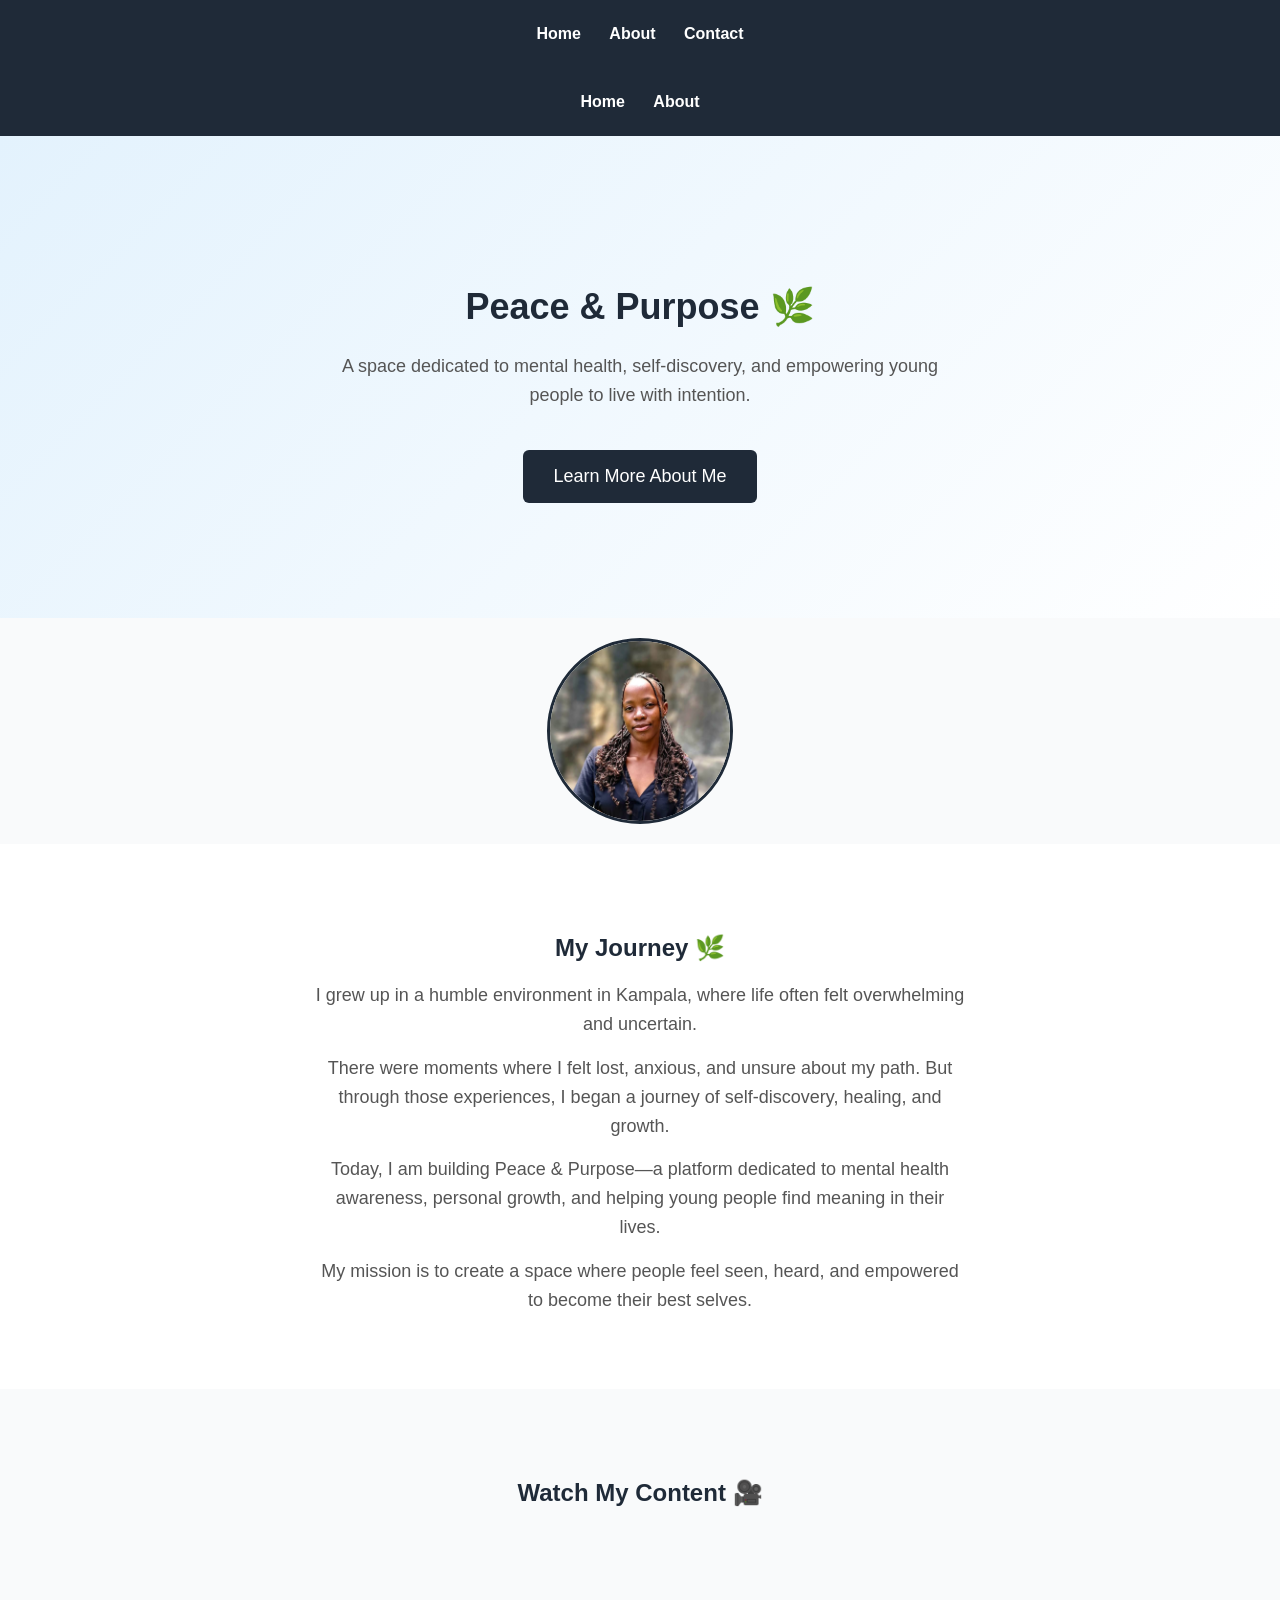
<file: index.html>
<!DOCTYPE html>
<html>
<head>
  <title>Peace & Purpose</title>
  <link rel="stylesheet" href="style.css">
</head>
<body>
<nav>
  <a href="index.html">Home</a>
  <a href="about.html">About</a>
  <a href="contact.html">Contact</a>
</nav>
  <nav>
    <a href="index.html">Home</a>
    <a href="about.html">About</a>
  </nav>

  <div class="hero">
    <h1>Peace & Purpose 🌿</h1>
    
    <p>
      A space dedicated to mental health, self-discovery, and empowering young people to live with intention.
    </p>

    <p>
      <a href="about.html" class="btn">Learn More About Me</a>
    </p>

  </div>

  <div class="profile-photo">
  <img src="ME.jpeg" alt="Rose Peace Abbo" />
</div>
  <div class="story">
  <h2>My Journey 🌿</h2>

  <p>
    I grew up in a humble environment in Kampala, where life often felt overwhelming and uncertain.
  </p>

  <p>
    There were moments where I felt lost, anxious, and unsure about my path. But through those experiences, I began a journey of self-discovery, healing, and growth.
  </p>

  <p>
    Today, I am building Peace & Purpose—a platform dedicated to mental health awareness, personal growth, and helping young people find meaning in their lives.
  </p>

  <p>
    My mission is to create a space where people feel seen, heard, and empowered to become their best selves.
  </p>
</div>

  <div class="videos">
  <h2>Watch My Content 🎥</h2>

  <iframe width="300" height="170"
    src="https://www.youtube.com/embed?listType=user_uploads&list=abborosepeace"
    frameborder="0"
    allowfullscreen>
  </iframe>

</div>
</body>
</html>
</file>
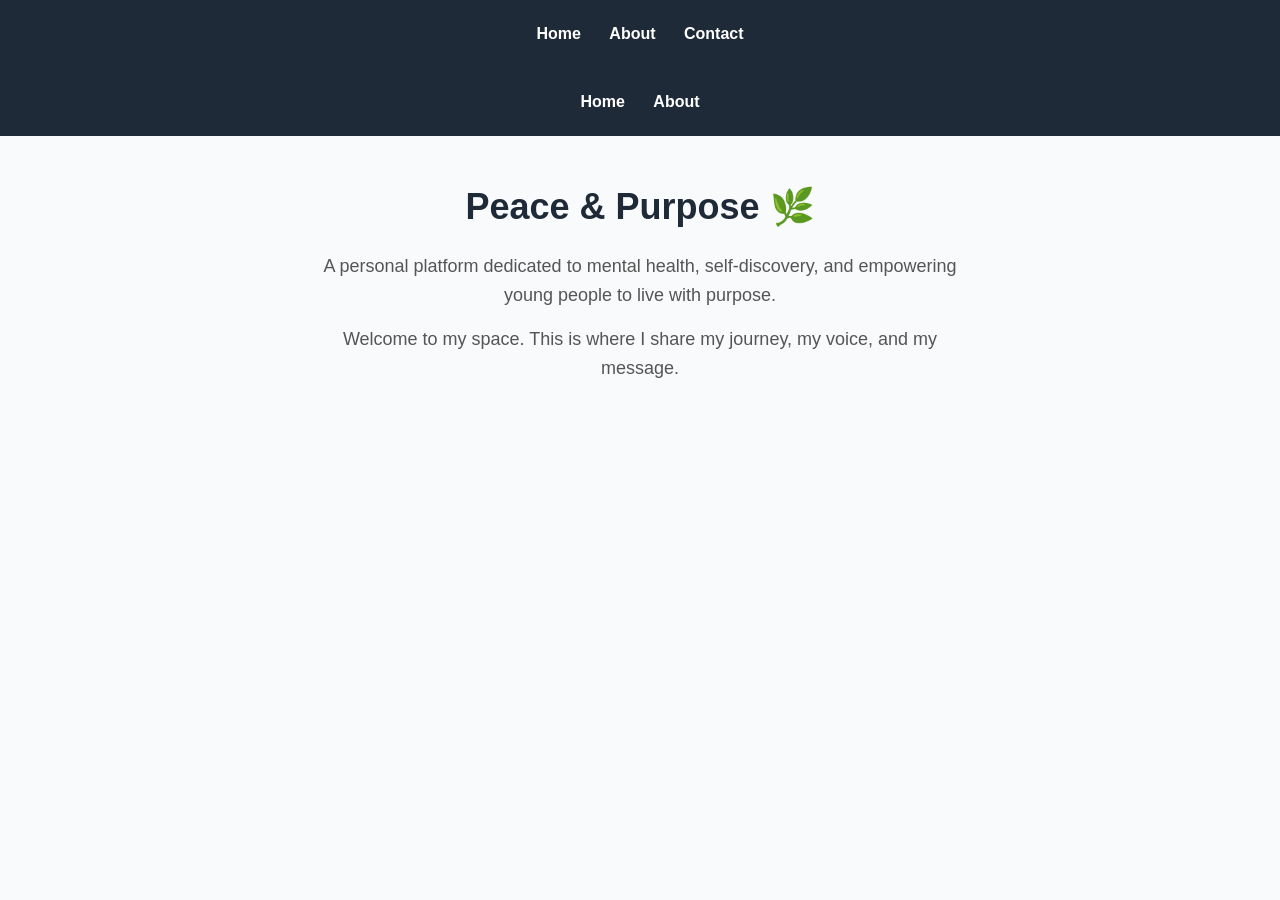
<file: about.html>
<!DOCTYPE html>
<html>
<head>
  <title>Peace & Purpose</title>
  <link rel="stylesheet" href="style.css">
</head>
<body>
<nav>
  <a href="index.html">Home</a>
  <a href="about.html">About</a>
  <a href="contact.html">Contact</a>
</nav>
  <nav>
    <a href="index.html">Home</a>
    <a href="about.html">About</a>
  </nav>

  <h1>Peace & Purpose 🌿</h1>

  <p>
    A personal platform dedicated to mental health, self-discovery, and empowering young people to live with purpose.
  </p>

  <p>
    Welcome to my space. This is where I share my journey, my voice, and my message.
  </p>

</body>
</html>
</file>
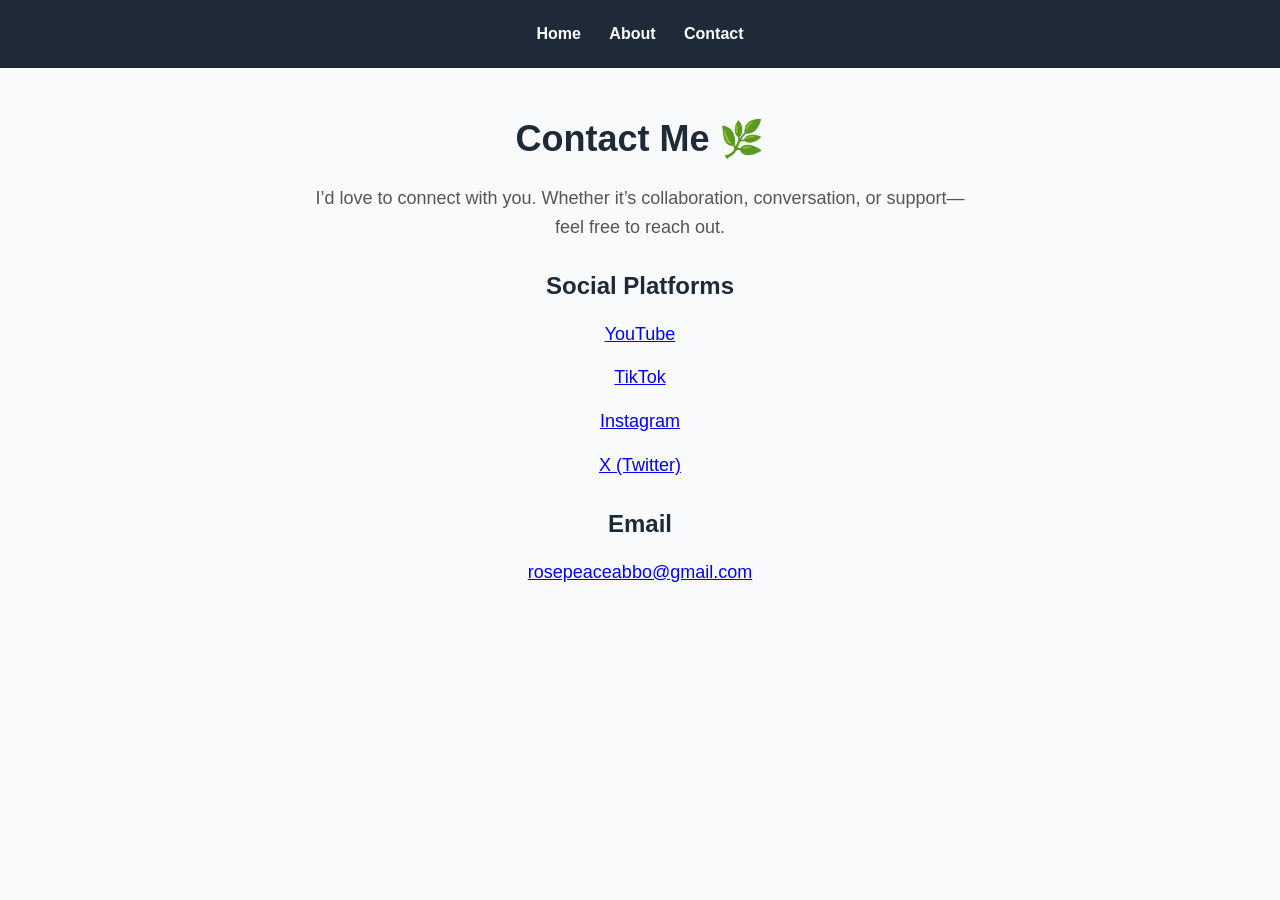
<file: contact.html>
<!DOCTYPE html>
<html>
<head>
  <title>Contact - Peace & Purpose</title>
  <link rel="stylesheet" href="style.css">
</head>
<body>

  <nav>
    <a href="index.html">Home</a>
    <a href="about.html">About</a>
    <a href="contact.html">Contact</a>
  </nav>

  <h1>Contact Me 🌿</h1>

  <p>
    I’d love to connect with you. Whether it’s collaboration, conversation, or support—feel free to reach out.
  </p>

  <h2>Social Platforms</h2>

  <p><a href="https://youtube.com/@abborosepeace?si=_8nUMJCYzk6v9zxO" target="_blank">YouTube</a></p>
  <p><a href="https://tiktok.com/@abborosepeace" target="_blank">TikTok</a></p>
  <p><a href="https://www.instagram.com/abborosepeace" target="_blank">Instagram</a></p>
  <p><a href="https://x.com/PeaceAbbo" target="_blank">X (Twitter)</a></p>

  <h2>Email</h2>

  <p>
    <a href="mailto:rosepeaceabbo@gmail.com">rosepeaceabbo@gmail.com</a>
  </p>

</body>
</html>
</file>
<file: style.css>
body {
  font-family: 'Arial', sans-serif;
  margin: 0;
  padding: 0;
  background-color: #f9fafb;
  color: #333;
  text-align: center;
}

/* NAVIGATION */
nav {
  background-color: #1f2a38;
  padding: 15px;
}

nav a {
  color: white;
  text-decoration: none;
  margin: 10px 12px;
  font-weight: bold;
  transition: 0.3s;
  display: inline-block;
}

nav a:hover {
  color: #a3d5ff;
}

/* HEADINGS */
h1 {
  color: #1f2a38;
  margin-top: 50px;
  font-size: 36px;
}

h2 {
  margin-top: 30px;
  color: #1f2a38;
}

/* PARAGRAPHS */
p {
  font-size: 18px;
  color: #555;
  max-width: 650px;
  margin: 15px auto;
  line-height: 1.6;
}

/* HERO SECTION */
.hero {
  padding: 100px 20px;
  background: linear-gradient(135deg, #e3f2fd, #ffffff);
}

/* BUTTON */
.btn {
  display: inline-block;
  margin-top: 25px;
  padding: 12px 30px;
  background-color: #1f2a38;
  color: white;
  text-decoration: none;
  border-radius: 6px;
  transition: 0.3s;
}

.btn:hover {
  background-color: #2c3e50;
}

/* CONTACT SECTION */
.contact {
  background-color: #f0f0f0;
  padding: 50px 20px;
  margin-top: 40px;
}

.contact a {
  color: #1f2a38;
  text-decoration: none;
  font-weight: bold;
}

.contact a:hover {
  text-decoration: underline;
}

/* STORY */
.story {
  padding: 60px 20px;
  background-color: #ffffff;
}

/* PROFILE PHOTO */
.profile-photo img {
  width: 180px;
  height: 180px;
  border-radius: 50%;
  margin: 20px auto;
  display: block;
  border: 3px solid #1f2a38;
  object-fit: cover;
}

/* VIDEOS */
.videos {
  padding: 60px 20px;
  background-color: #f9fafb;
}

.videos iframe {
  margin-top: 20px;
  border-radius: 10px;
  max-width: 100%;
}
</file>
